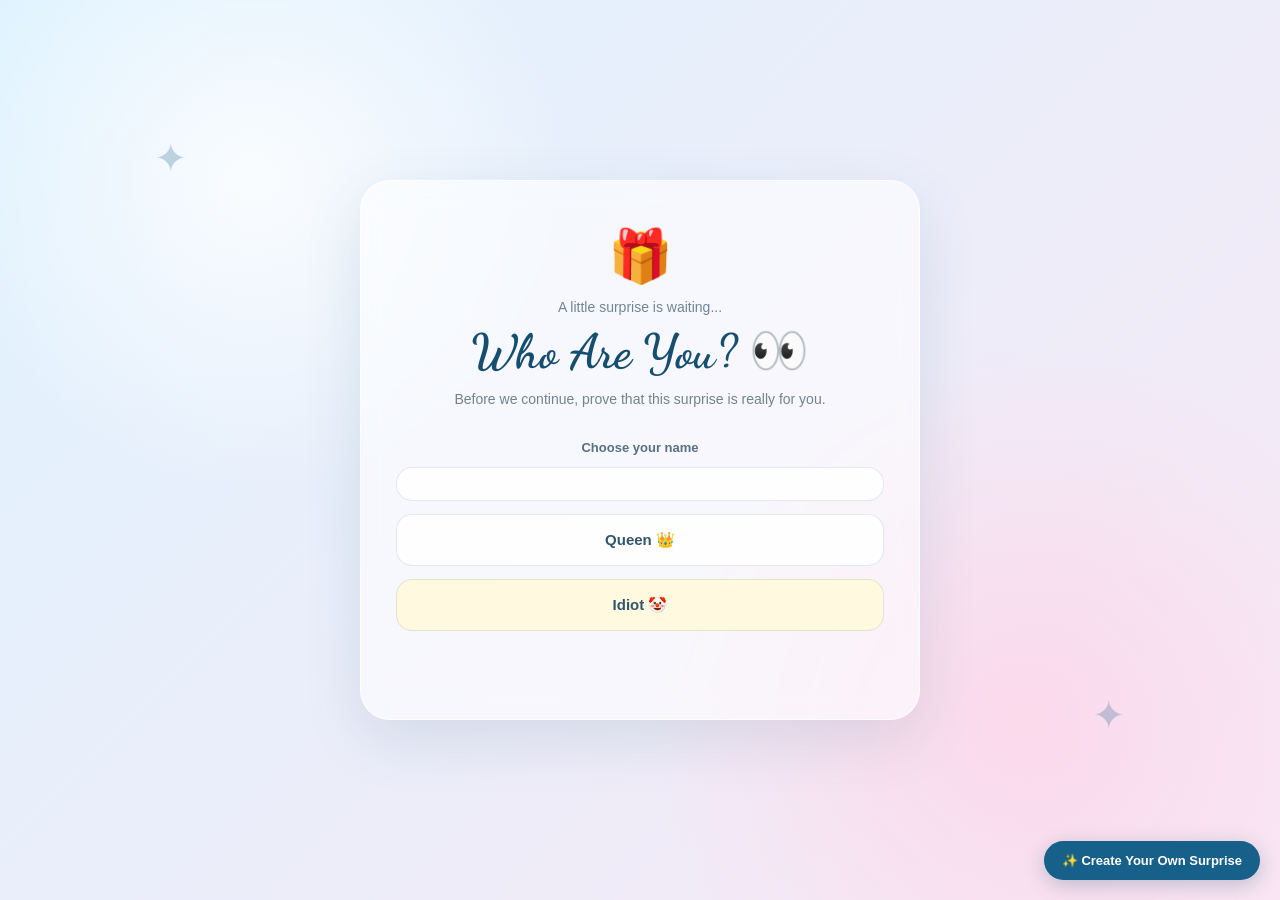
<file: recipient-birthdaywish.html>
<!DOCTYPE html>
<html lang="en">
<head>
    <meta charset="UTF-8">
    <meta name="viewport" content="width=device-width, initial-scale=1.0">

    <title>Who Are You?</title>

    <link rel="stylesheet" href="recipient-birthdaywish.css">

    <link href="https://fonts.googleapis.com/css2?family=Dancing+Script:wght@500;600;700&display=swap" rel="stylesheet">
</head>

<body>

    <div class="who-container">

        <div class="small-gift">🎁</div>

        <p class="question-top">A little surprise is waiting...</p>

        <h1>Who Are You? 👀</h1>

        <p class="subtitle">
            Before we continue, prove that this surprise is really for you.
        </p>

        <div class="name-box">

            <p class="choose-text">Choose your name</p>

            <button class="name-option" id="option1"></button>

            <button class="name-option" id="option2"></button>

            <button class="name-option funny" id="funny-option">
               Idiot 🤡
            </button>

        </div>
      
        <p id="message"></p>

    </div>
      <div class="decode-container" id="decode-screen">

    <div class="lock-icon">🔐</div>

    <p class="decode-small">A secret is waiting...</p>

    <h1>Decode the Surprise</h1>

    <p class="decode-text">
        Enter the secret code to unlock what is waiting for you.
    </p>

    <div class="code-box">
        <input type="text" id="secret-code" placeholder="Enter secret code">
        <button id="unlock-btn">Unlock ✨</button>
    </div>

    <p id="decode-message"></p>

</div>

       <video class="gift-box" muted playsinline>
    <source src="birthday_gift_blue_plaid_corrected.mp4" type="video/mp4">
</video>
      <img id="teddy-bear" src="teddybear.png" alt="Teddy Bear">
       <video class="birthday-letter" autoplay muted playsinline>
       <source src="birthday-letter-pic.webm" type="video/webm">
     </video>
   <video class="birthday-letter-portrait" autoplay muted playsinline>
    <source src="letter_transparent_fixed-2.webm" type="video/webm">
</video>
<video id="letterSound" src="letterbackgroundsound.mp4" preload="auto" playsinline></video>
<audio id="firework-sounds" src="birthday_video_fireworks_slower_v2-1.webm" ></audio>

   <div id="letter-content">
    <h2>Happy Birthday, <span id="recipient"></span>! ❤️</h2>
    <p id="messageBox"></p>

    <p>With love,</p>
    <p id="sender"></p>
</div>


      

<a href="index.html" class="create-surprise-btn">
    ✨ Create Your Own Surprise
</a>

 <script src="recipient-birthdaywish.js"></script>
</body>
</html>
</file>
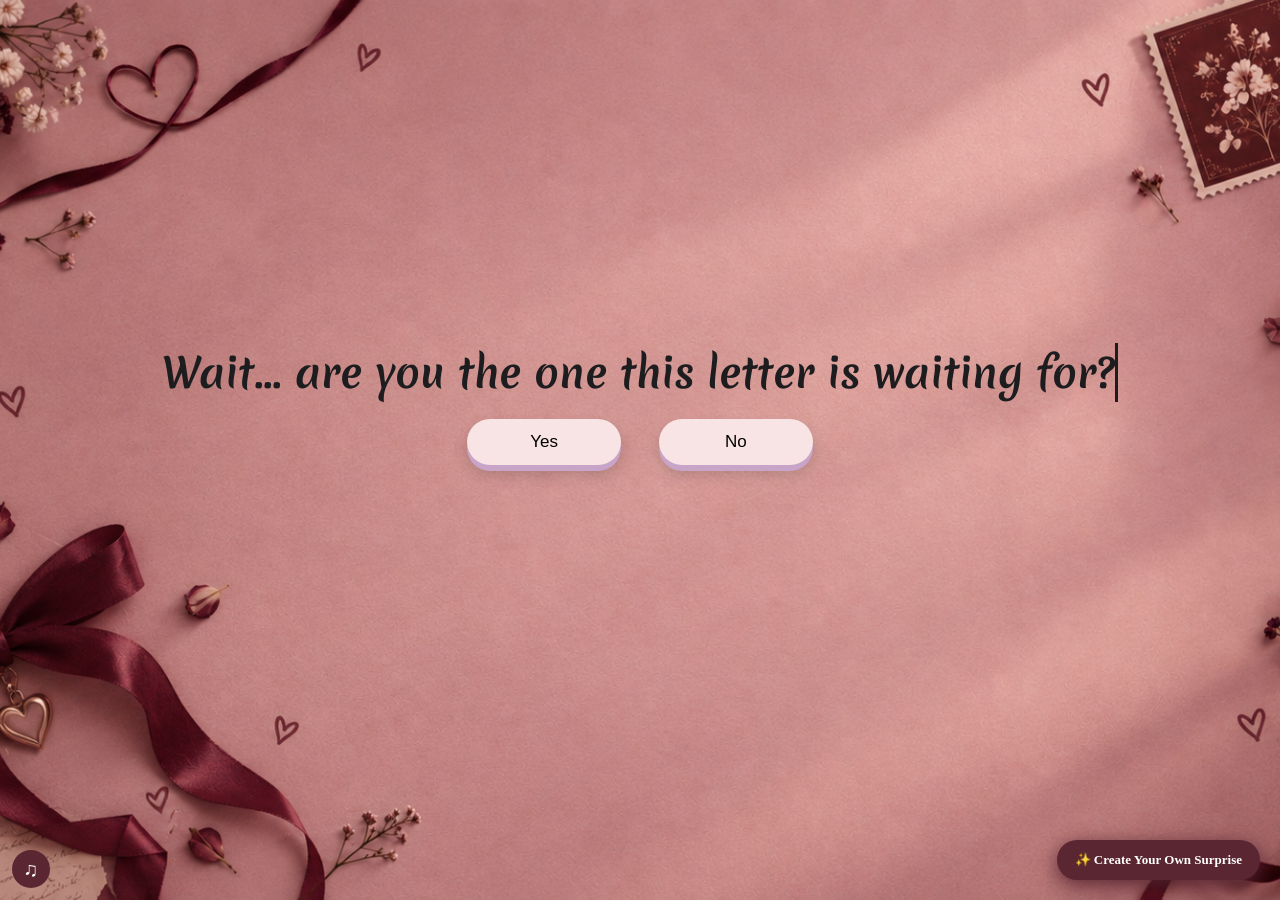
<file: Recipient-letter.html>
<!DOCTYPE html>
<html lang="en">
<head>
    <meta charset="UTF-8">
    <meta name="viewport" content="width=device-width, initial-scale=1.0">
    <title>Love-Letter-Wishes</title>
    <link rel="stylesheet" href="recipient.css">
    <link rel="preconnect" href="https://fonts.googleapis.com">
<link rel="preconnect" href="https://fonts.gstatic.com" crossorigin>
<link href="https://fonts.googleapis.com/css2?family=Merienda:wght@400;600;700&display=swap" rel="stylesheet">
</head>
<body>
    <div class="container1">
    <h1 >Wait... are you the one this letter is waiting for?</h1>
    <div class="buttons">
        <button id="yes">Yes</button>
        <button id="no">No</button>
    </div>
    </div>
    
    <div class="container2">
        <h1 id="yesMessage">
        </h1>
        <h2 id="envelopeHint"> Tap the Envelope to Open Your Surprise 👇🏻</h2>
        <h2 id="letterHint" style="display: none;">
    💌 Open Your Little Love Letter ✨
</h2>
        <video id="gift" muted playsinline>
    <source src="love_letter_transparent-1.webm" type="video/webm">
</video>
    
          <img id="letter" src="letter-pic.png" alt="">

         </div>
    <div id="letter-content">
    <h2>For My Favorite Person <span id="recipientName"></span>!</h2>
    <p><span id="birthday"></span></p>
    <p id="letterMessage"></p>

    <p>With love,</p>
    <p id="senderName"></p>
</div>







<a href="index.html" class="create-surprise-btn">
    ✨ Create Your Own Surprise
</a>



<div class="music-widget">

    <button class="music-toggle" id="musicToggle">
        ♫
    </button>

    <div class="music-popup" id="musicPopup">

        <iframe
            src="https://open.spotify.com/embed/track/0tgVpDi06FyKpA1z0VMD4v?utm_source=generator&theme=0"
            width="100%"
            height="152"
            frameborder="0"
            allow="autoplay; clipboard-write; encrypted-media; fullscreen; picture-in-picture"
            loading="lazy">
        </iframe>

    </div>

</div>

</body>
<script src="Recipient-letter.js"></script>
</html>
</file>
<file: recipient-birthdaywish.css>
* {
    margin: 0;
    padding: 0;
    box-sizing: border-box;
}

body {
    min-height: 100vh;
    display: flex;
    justify-content: center;
    align-items: center;
    overflow: hidden;

    background:
        radial-gradient(circle at 20% 20%, rgba(255, 255, 255, 0.8), transparent 25%),
        radial-gradient(circle at 80% 80%, rgba(255, 210, 230, 0.7), transparent 30%),
        linear-gradient(135deg, #dff3ff, #f8e8f5);

    font-family: Arial, sans-serif;
    color: #244b63;
}

body::before,
body::after {
    content: "✦";
    position: fixed;
    color: rgba(23, 96, 138, 0.25);
    font-size: 40px;
    animation: float 4s ease-in-out infinite;
}

body::before {
    top: 15%;
    left: 12%;
}

body::after {
    right: 12%;
    bottom: 18%;
    animation-delay: 1.5s;
}

.who-container {
    width: 90%;
    max-width: 560px;
    text-align: center;

    padding: 45px 35px;

    background: rgba(255, 255, 255, 0.58);
    border: 1px solid rgba(255, 255, 255, 0.8);
    border-radius: 30px;

    box-shadow: 0 20px 60px rgba(30, 80, 110, 0.12);

    backdrop-filter: blur(12px);

    animation: appear 0.8s ease;
}

.small-gift {
    font-size: 52px;
    margin-bottom: 12px;

    animation: giftFloat 2.5s ease-in-out infinite;
}

.question-top {
    font-size: 14px;
    color: #6f8795;
    margin-bottom: 8px;
}

h1 {
    font-family: "Dancing Script", cursive;
    font-size: 48px;
    color: #164e70;
    margin-bottom: 8px;
}

.subtitle {
    max-width: 400px;
    margin: 0 auto 30px;

    font-size: 14px;
    line-height: 1.6;
    color: #71838d;
}

.name-box {
    width: 100%;
}

.choose-text {
    font-size: 13px;
    font-weight: 600;
    color: #557184;
    margin-bottom: 12px;
}

.name-option {
    display: block;
    width: 100%;

    padding: 16px 20px;
    margin-bottom: 13px;

    border: 1px solid rgba(22, 78, 112, 0.12);
    border-radius: 16px;

    background: rgba(255, 255, 255, 0.85);

    color: #31566c;
    font-size: 15px;
    font-weight: 600;

    cursor: pointer;

    transition: 0.3s ease;
}

.name-option:hover {
    transform: translateY(-3px);
    box-shadow: 0 8px 20px rgba(30, 80, 110, 0.12);
    border-color: #6da8c8;
}

.name-option.funny {
    background: #fff9df;
}

.shake {
    animation: shake 0.45s ease;
}

.correct {
    background: #e8fff1 !important;
    border-color: #62b886 !important;
}

.wrong {
    background: #fff0f0 !important;
    border-color: #df8a8a !important;
}

#message {
    min-height: 25px;
    margin-top: 18px;
    font-size: 14px;
    font-weight: 600;
}

#message.wrong-message {
    color: #d35d5d;
}

#message.correct-message {
    color: #439568;
}

@keyframes appear {
    from {
        opacity: 0;
        transform: translateY(25px);
    }

    to {
        opacity: 1;
        transform: translateY(0);
    }
}

@keyframes giftFloat {

    0%, 100% {
        transform: translateY(0);
    }

    50% {
        transform: translateY(-8px);
    }
}

@keyframes float {

    0%, 100% {
        transform: translateY(0) rotate(0deg);
    }

    50% {
        transform: translateY(-12px) rotate(10deg);
    }
}

@keyframes shake {

    0%, 100% {
        transform: translateX(0);
    }

    20% {
        transform: translateX(-9px);
    }

    40% {
        transform: translateX(9px);
    }

    60% {
        transform: translateX(-6px);
    }

    80% {
        transform: translateX(6px);
    }
}

@media (max-width: 550px) {

    .who-container {
        padding: 35px 22px;
        border-radius: 25px;
    }

    h1 {
        font-size: 40px;
    }

    .small-gift {
        font-size: 45px;
    }

    .subtitle {
        font-size: 13px;
    }
}
.decode-container {
    display: none;
    width: 90%;
    max-width: 560px;
    text-align: center;
    padding: 50px 35px;
    background: rgba(255, 255, 255, 0.55);
    border: 1px solid rgba(255,255,255,0.8);
    border-radius: 30px;
    box-shadow: 0 20px 60px rgba(30,80,110,0.15);
    backdrop-filter: blur(14px);
    animation: decodeAppear 0.9s ease;
}

.lock-icon {
    font-size: 55px;
    margin-bottom: 15px;
}

.decode-small {
    font-size: 14px;
    color: #71838d;
    margin-bottom: 8px;
}

.decode-container h1 {
    font-family: "Dancing Script", cursive;
    font-size: 46px;
    color: #164e70;
    margin-bottom: 10px;
}

.decode-text {
    font-size: 14px;
    color: #71838d;
    line-height: 1.6;
    margin-bottom: 28px;
}

.code-box {
    display: flex;
    gap: 10px;
}

#secret-code {
    flex: 1;
    padding: 15px;
    border: 1px solid rgba(22,78,112,0.15);
    border-radius: 14px;
    outline: none;
    font-size: 14px;
}

#unlock-btn {
    padding: 15px 20px;
    border: none;
    border-radius: 14px;
    background: #315f78;
    color: white;
    font-weight: 600;
    cursor: pointer;
    transition: 0.3s;
}

#unlock-btn:hover {
    transform: translateY(-2px);
}

#decode-message {
    margin-top: 18px;
    font-size: 14px;
    font-weight: 600;
}

.decode-wrong {
    color: #d35d5d;
}

@keyframes decodeAppear {

    from {
        opacity: 0;
        transform: translateY(25px);
    }

    to {
        opacity: 1;
        transform: translateY(0);
    }
}
 




video.gift-box {
    display: none;
    position: fixed;
    inset: 0;

    width: 100vw;
    height: 100vh;
    max-width: none;

    padding: 0;
    margin: 0;
    border: none;
    border-radius: 0;

    object-fit: cover;
    object-position: center;

    background: transparent;
    z-index: 1;
}



/* Teddy Bear: Center se Left Side */
#teddy-bear {
    position: fixed;
    z-index: 9999;

    top: 50%;
    left: 50%;

    width: 40%;
    height: 60%;
    object-fit: contain;

    display: none;

    transform: translate(-50%, -50%);
    transition:
        left 1.8s ease-in-out,
        top 1.8s ease-in-out,
        transform 1.8s ease-in-out;
}

/* Teddy ko left side par move karna */
#teddy-bear.move-left {
    left: 25%;
    top: 50%;
    transform: translate(-50%, -50%) scale(0.85);
}

@media (max-width: 550px) {
    #teddy-bear {
        width: 55%;
        height: 45%;
    }

    #teddy-bear.move-left {
        left: 25%;
        transform: translate(-50%, -50%) scale(0.85);
    }
}

@keyframes giftAppear {
    from {
        opacity: 0;
        transform: translateY(25px) scale(0.97);
    }
    to {
        opacity: 1;
        transform: translateY(0) scale(1);
    }
}

#teddy-bear{
     position: fixed;
    z-index: 9999;
    top: 53%;
    left: 50%;
    transform: translate(-50%, -50%);
    display: none;
    height: 60%;
    width: 40%;



}
body:has(#teddy-bear[style*="block"])::after {
    content: "";
    position: fixed;
    inset: 0;
    backdrop-filter: blur(6px);
    z-index: 9998;
}
@media (max-width: 550px) {
    .decode-container {
        padding: 40px 22px;
    }

    .decode-container h1 {
        font-size: 40px;
    }

    .code-box {
        flex-direction: column;
    }
}

.birthday-letter-portrait {
    position: fixed;
    inset: 0;
    display: none;
    width: 100vw;
    height: 100vh;
    object-fit: contain;
    z-index: 10000;
    background: transparent;
}


.birthday-letter {
    position: fixed;
    right: -2%;
    width: 70vw;
    height: 90vh;
    object-fit: contain;
    z-index: 10000;
    background: transparent;
    display: none;
}

#letter-content {
    position: fixed;
    top: 39%;
    right: 10vw;
    width: 42vw;
    height: auto;
    min-height: 35vh;
    z-index: 10001;
    padding: 25px;
    box-sizing: border-box;

    display: none;
    flex-direction: column;
    justify-content: center;
    align-items: center;
    text-align: center;
}
#letter-content p {
    line-height: 1.5;
}

#letterSound {
  display: none;
}
@media (min-width: 601px) and (max-width: 765px) {
    #letter-content {
        width: 48vw;
        height: auto;
        top: 35%;
        padding: 8px;
    }

    #letter-content p {
        font-size: 12px;
        line-height: 1.5;
    }

    #messageBox {
        width: 100%;
        overflow-wrap: anywhere;
    }
}
@media (max-width: 765px) {
    
/* Letter emerges from the gift box on mobile */
    .birthday-letter-portrait.letter-emerge {
        display: block;
        animation: letterEmerge 1.8s ease-out forwards;
    }

   
@keyframes letterEmerge {
    0% {
        transform: translateY(12vh) scale(0.15);
        opacity: 0;
        clip-path: inset(0 0 70% 0);
    }

    40% {
        opacity: 1;
        clip-path: inset(0 0 35% 0);
    }

    75% {
        clip-path: inset(0 0 5% 0);
    }

    100% {
        transform: translateY(0) scale(1);
        opacity: 1;
        clip-path: inset(0 0 0 0);
    }
}


        #teddy-bear {
        display: none !important;
    }

    .birthday-letter{
        display: none;
    }
    /* Mobile portrait: Teddy Bear moves upward */
    #teddy-bear {
        width: 38%;
        height: 35%;
        top: 53%;
        transition: top 1.8s ease-in-out,
                    transform 1.8s ease-in-out;
    }

    #teddy-bear.move-up {
        top: 17%;
        transform: translate(-50%, -50%) scale(0.85);
    }

    .birthday-letter-portrait {
       
        position: fixed;
        top: 5%;
        width: 100vw;
        height: 100vh;
        object-fit: contain;
    }
#letter-content {
    position: fixed;
    top: 38%;
    left: 50%;
    transform: translateX(-50%);

    width: 68vw;
    max-width: 280px;
    height: 25vh;
    min-height: 120px;

    padding: 5px;
    box-sizing: border-box;
    z-index: 10001;

    display: none;
    flex-direction: column;
    justify-content: center;
    align-items: center;
    text-align: center;
}

#letter-content h2 {
    font-size: clamp(12px, 3.5vw, 18px);
    margin-bottom: 5px;
}

#letter-content p {
    font-size: clamp(10px, 2.8vw, 14px);
    line-height: 1.3;
    overflow-wrap: anywhere;
    margin-bottom: 3px;
}
    #messageBox{
        font-size: 1rem;
    }



}





@media (max-width: 615px) {

     .birthday-letter-portrait {
        position: fixed;
        top: 0%;
        width: 100vw;
        height: 100vh;
        object-fit: contain;
    }
        #teddy-bear {
        display: none !important;
    }

    .birthday-letter{
        display: none;
    }
   

    /* .birthday-letter-portrait {
        display: none;
        position: fixed;
        top: 5%;
        width: 100vw;
        height: 100vh;
        object-fit: contain;
    } */
#letter-content{
         position: fixed;
       top: 44%;
    left: 50%;
    transform: translateX(-50%);
   width: 55vw;
max-width: 255px;
    height: 25vh;
     padding: 5px;
    box-sizing: border-box;
    z-index: 10001;
    font-size: 1rem;
    display: none;
    flex-direction: column;
    justify-content: center;
    align-items: center;
    text-align: center;
    }

#letter-content h2 {
    font-size: clamp(12px, 3.5vw, 18px);
    margin-bottom: 5px;
}

#letter-content p {
    font-size: clamp(10px, 2.8vw, 14px);
    line-height: 1.3;
    overflow-wrap: anywhere;
    margin-bottom: 3px;
}
    #messageBox{
        font-size: 1rem;
    }
}





@media (max-width: 560px) {
        #teddy-bear {
        display: none !important;
    }

    .birthday-letter{
        display: none;
    }
   
#letter-content{
         position: fixed;

           top: 38%;
    left: 50%;
    transform: translateX(-50%);

   width: 68vw;
max-width: 280px;
    height: 25vh;

    padding: 5px;
    box-sizing: border-box;

    z-index: 10001;

    display: none;
    flex-direction: column;
    justify-content: center;
    align-items: center;
    text-align: center;
    }
#letter-content p {
    font-size: clamp(10px, 2.8vw, 14px);
    line-height: 1.1;
    overflow-wrap: anywhere;
    margin-bottom: 3px;
}

}

/* Fix letter text overflowing in landscape */
#letter-content {
    min-width: 0;
}

#letter-content h2,
#letter-content p {
    max-width: 100%;
    min-width: 0;
    white-space: normal;
    overflow-wrap: anywhere;
    word-break: normal;
}

#messageBox {
    width: 100%;
    max-width: 100%;
    min-width: 0;
    white-space: normal;
    overflow-wrap: anywhere;
    line-height: 1.3;
}

@media (min-width: 766px) and (max-width: 1555px) {
    #letter-content {
        top: 32%;
        right: 11vw;
        width: 41vw;
        height: auto;
        min-height: 35vh;
        max-height: none;
        overflow: visible;
        padding: 10px;
        box-sizing: border-box;
    }

    #letter-content p {
        font-size: clamp(11px, 0.9vw, 14px);
        line-height: 1.3;
        overflow-wrap: anywhere;
    }

    #messageBox {
        width: 100%;
        max-height: none;
        overflow: visible;
    }
}


@media (min-width: 766px) and (max-width: 1100px) {
   
   .birthday-letter {
    height: 60vh;
    width: 70vw;
    object-fit: fill;
}
   
    #letter-content {
        top: 33%;
        right: 8vw;
        width: 45vw;
        height: auto;
        padding: 0px;
        overflow: visible;
    }

    #letter-content h2 {
        font-size: 16px;
        margin-bottom: 5px;
    }

    #letter-content p {
        font-size: 12px;
        line-height: 1.1;
        margin-bottom: 4px;
        overflow-wrap: anywhere;
    }

    #messageBox {
        width: 100%;
        max-height: none;
        overflow: visible;
    }
}




.create-surprise-btn {
    position: fixed;
    right: 20px;
    bottom: 20px;
    z-index: 100000;

    padding: 12px 18px;
    border-radius: 30px;
    background: #17608A;
    color: #fff;
    text-decoration: none;
    font-size: 13px;
    font-weight: 600;

    box-shadow: 0 5px 20px rgba(22, 78, 112, 0.25);
    transition: 0.3s ease;
}

.create-surprise-btn:hover {
    background: #164E70;
    transform: translateY(-3px);
}

@media (max-width: 550px) {
    .create-surprise-btn {
        right: 12px;
        bottom: 12px;
        padding: 10px 13px;
        font-size: 11px;
    }
}
</file>
<file: recipient.css>
*{
    margin: 0;
    padding: 0;
    box-sizing: border-box;
}
html, body {
    width: 100%;
    min-height: 100%;
    margin: 0;
}
body{
    background-image: url("love-letter-background.png");
    background-size: cover;
    background-position: center;
    background-repeat: no-repeat;
    min-height: 100vh;
        display: flex;
    justify-content: center;
    align-items: center;
    text-align: center;
}



.music-player {
    position: fixed;
    bottom: -11px;
    left: 20px;
    z-index: 100001;
    width: 230px;
    height: 80px;
    border-radius: 12px;
    overflow: hidden;
    box-shadow: 0 4px 15px rgba(90, 38, 49, 0.2);
}

.container1{
     height: 49vh;
    margin-top: 13vh;
    width: 100%;
    padding: 55px;

}

.buttons{
    height: 10vh;
}
.container1 h1 {
    display: block;
    width: fit-content;
    max-width: 100%;
    margin: 0 auto;
    font-family: Merienda, cursive;
    font-size: clamp(20px, 5vw, 2.55rem);
    color: #1d1d1f;
    overflow: hidden;
    white-space: nowrap;
    border-right: 3px solid #1d1d1f;
    animation: typing 2.5s steps(45, end) forwards,
               cursorBlink 0.7s step-end 4;
}
h1{ 
    font-family: Merienda;
        font-size: 2.55rem;
}
button{
    padding: 12px;
    width: 12vw;
    padding: 18px;
    border-radius: 6px;
    background-color: rgb(248, 228, 228);
    border: none;
    margin: 17PX;
    border: 1px solid violet;
}
button:active{
    border: 1px solid black;
}

.container2{
    display: none;

    
    
}

.container1 {
    position: relative;

}

#yes,
#no {
    padding: 13px 28px;
    border: none;
    border-radius: 50px;
    font-size: 17px;
    cursor: pointer;
}

#no {
    position: relative;
    transition:
        transform 0.35s cubic-bezier(.2, .8, .2, 1);
}



     #gift {
          height: 100vh;
    width: 100vw;
       position: relative;
    z-index: 2;
    object-fit: contain;
    cursor: pointer;
    top: -11vh;
    
}
.container2 h2{
    font-size: 1.66rem;
        position: relative;
    top: 8vh;

    
}
#letter {
    width: 45vw;
    height: 100vh;
    position: fixed;
    z-index: 9999;
    top: 53%;
    left: 50%;
    transform: translate(-50%, -50%);
    display: none;
    
}
#letter-content{
     width: fit-content;
    max-width: 30vw;
    height: auto;
    min-height: 0;
    text-align: center;
    position: fixed;
    z-index: 9999;
    top: 53%;
    left: 50%;
    line-height: 1.9;
    transform: translate(-50%, -50%);
      padding: 30px;
    box-sizing: border-box;
    display: none;
}
#letterMessage{
     width: auto;
    max-width: 100%;
    box-sizing: border-box;
    overflow-wrap: break-word;
    word-wrap: break-word;
    font-size: 0.88rem;
}
#letter-content h2{
   font-size: 1.55rem;
}
#recipientName{
     font-size: 1.55rem;
}


@media (max-width: 1100px) {
    body {
        
        background-size: 100% 100%;
        background-position: center;
        background-repeat: no-repeat;
    
    }
    .container1 {
        margin-top: 1.5vh;
        width: 103%;
        padding: 0px;
        text-align: center;
        display: flex;
        justify-content: center;
        align-items: center;
        flex-direction: column;
        
    }
#letter {
    width: 54vw;
}
    .music-player {
       bottom: -11px;
    }
       #letter-content{
           width: fit-content;
        max-width: 45vw;
        height: auto;
        min-height: 0;
        text-align: center;
        position: fixed;
        z-index: 9999;
        top: 55%;
        left: 50%;
        line-height: 1.4;
}

#letter-content h2{
   font-size: 1.66rem;
}
#recipientName{
     font-size: 1.66rem;
}
}

@media (max-width: 635px) {
    body {
        background-image: url("recipient-bg-wish.png");
        background-size: 100% 100%;
        background-position: center;
        background-repeat: no-repeat;
    
    }

    #letter {
    width: 64vw;
}
    
}
@media (max-width:750px) {
   
    h1 {
       font-size: 1.65rem;
    }
    #envelopeHint {
        font-size: 1rem;
}
#letterHint{
   font-size: 1rem; 
}
#letter {
    width: 64vw;
}}
@media (max-width:830px) {

     #letter-content{
     width: fit-content;
        max-width: 98vw;
        height: auto;
        min-height: 0;
        text-align: center;
        position: fixed;
        z-index: 9999;
        top: 57%;
        left: 50%;
        line-height: 1.2;
}

#letter-content h2{
   font-size: 1.55rem;
}
#recipientName{
     font-size: 1.66rem;
}

    #no{
        height: 8vh;
        width: 25vw;
    }
    #yes{
        height: 8vh;
        width: 25vw;
    }
    #letter {
    width: 64vw;
}

}
@media (max-width:465px) {

        h1 {
    font-size: 2rem;
}
  #yes{
      
    border-radius: 13px;
    font-size: 14px;
    padding: 0px;
            width: 28vw;
}
#no{
    border-radius: 13px;
    font-size: 14px;
    padding: 0px;
            width: 28vw; 
}
#letter {
    height: 95vh;
    width: 89vw;
}
}



@media (max-width:418px) {
   #gift{
    top: -16vh;
   }
            #letterHint {
        font-size: 0.77rem;
        margin-top: -5vh;
    }
       h1 {
        font-size: 1.33rem;
        margin-top: 13vh;
    
}
    #envelopeHint {
        font-size: 0.77rem;
        margin-top: -5vh;
    }
  #yes{
      
    border-radius: 15px;
    font-size: 14px;
    padding: 0px;
            width: 28vw;
}
#no{
    border-radius: 20px;
    font-size: 14px;
    padding: 0px;
            width: 28vw; 
}

 body {
        overflow-x: hidden;
    }

    .container1 {
        overflow: visible;
    }



}
@media (max-width: 635px) {
   body {
        background-image: url("recipient-bg-wish.png");
        background-size: 100% 100%;
        background-position: center;
        background-repeat: no-repeat;
    
    }
     .container1 {
        height: 35vh;
 padding: 5px;
     }
     #gift{
    top: -16vh;
   }
            #letterHint {
        margin-top: -5vh;
    }
       h1 {
        margin-top: 13vh;
    
}
    #envelopeHint {
        margin-top: -5vh;
    }

          #letter-content{
           width: fit-content;
        max-width: 100vw;
        height: auto;
        min-height: 0;
        text-align: center;
        position: fixed;
        z-index: 9999;
        top: 57%;
        left: 50%;
        line-height: 1.1;
}

#letter-content h2{
   font-size: 1.22rem;
}
#recipientName{
     font-size: 1.33rem;
     font-weight: bold;
}

#senderName{
     font-size: 1.33rem;
     font-weight: bold;
}

#content-message{
    font-size: 0.66rem;

}

}




.container2 h1 .animated-word {
    display: inline-block;
    opacity: 0;
    animation: wordReveal 0.7s ease forwards;
}

.container2 h1 .animated-word:nth-child(1) { animation-delay: 0.1s; }
.container2 h1 .animated-word:nth-child(2) { animation-delay: 0.2s; }
.container2 h1 .animated-word:nth-child(3) { animation-delay: 0.3s; }
.container2 h1 .animated-word:nth-child(4) { animation-delay: 0.4s; }
.container2 h1 .animated-word:nth-child(5) { animation-delay: 0.5s; }
.container2 h1 .animated-word:nth-child(6) { animation-delay: 0.6s; }
.container2 h1 .animated-word:nth-child(7) { animation-delay: 0.7s; }

@keyframes wordReveal {
    from {
        opacity: 0;
        transform: translateY(22px);
        filter: blur(6px);
    }

    to {
        opacity: 1;
        transform: translateY(0);
        filter: blur(0);
    }
}

@media (prefers-reduced-motion: reduce) {
    .container2 h1 .animated-word {
        animation: none;
        opacity: 1;
        transform: none;
        filter: none;
    }
}




.letter-hint-animation {
    animation: letterHintReveal 0s ease both;
}

@keyframes letterHintReveal {
    from {
        opacity: 0;
        transform: translateY(15px);
        filter: blur(5px);
    }

    to {
        opacity: 1;
        transform: translateY(0);
        filter: blur(0);
    }
}




/* Animation */
@keyframes anim-text {
    from {
        opacity: 0;
        transform: scale(0.5);
    }
    to {
        opacity: 1;
        transform: scale(1);
    }
}

/* Existing letter hint */
#letterHint {
    animation: anim-text 0.6s ease 0s both;
}

/* Existing envelope hint */
#envelopeHint {
    animation: anim-text 0.6s ease 0s both;
}

/* Existing letter content */
#letter-content h2,
#letter-content p {
    animation: anim-text 0.6s ease 0s both;
}


.container1 h1 {
    display: block;
    width: fit-content;
    max-width: 100%;
    margin: 0 auto;
    font-family: Merienda, cursive;
    font-size: clamp(20px, 5vw, 2.55rem);
    color: #1d1d1f;
    overflow: hidden;
    white-space: nowrap;
    border-right: 3px solid #1d1d1f;
    animation: typing 2.5s steps(45, end) forwards,
               cursorBlink 0.7s step-end 4;
}

@keyframes typing {
    from { max-width: 0; }
    to { max-width: 100%; }
}

@keyframes cursorBlink {
    50% { border-color: transparent; }
}





#yes,
#no {
    box-shadow: 0 6px 0 #c9a4c9,
                0 9px 16px rgba(0, 0, 0, 0.18);
    transition: transform 0.15s ease,
                box-shadow 0.15s ease;
}

#yes:hover,
#no:hover {
    transform: translateY(-3px);
    box-shadow: 0 9px 0 #c9a4c9,
                0 12px 20px rgba(0, 0, 0, 0.2);
}

#yes:active,
#no:active {
    transform: translateY(4px);
    box-shadow: 0 2px 0 #c9a4c9;
}





.create-surprise-btn {
    position: fixed;
    right: 20px;
    bottom: 20px;
    z-index: 100000;

    padding: 12px 18px;
    border-radius: 30px;
    background: #5A2631;
    color: #fff;
    text-decoration: none;
    font-size: 13px;
    font-weight: 600;

    box-shadow: 0 5px 20px #5A2631;
    transition: 0.3s ease;
}

.create-surprise-btn:hover {
    background:#5A2631;
    transform: translateY(-3px);
}

@media (max-width: 550px) {

    #gift{
    top: -16vh;
   }
            #letterHint {
        font-size: 0.77rem;
        margin-top: -5vh;
    }
       h1 {
        font-size: 1.33rem;
        margin-top: 13vh;
    
}
    #envelopeHint {
        font-size: 0.77rem;
        margin-top: -5vh;
    }

    .create-surprise-btn {
        right: 12px;
        bottom: 12px;
        padding: 10px 13px;
        font-size: 11px;
    }
    #letter {
           width: 98vw;
        height: 96vh;
        margin-top: -33px;

}
.music-player {
    position: fixed;
    bottom: 20px;
    left: 20px;
    z-index: 0;
    width: 230px;
    height: 80px;
    border-radius: 12px;

    box-shadow: 0 4px 15px rgba(90, 38, 49, 0.2);
}

          #letter-content{
                width: 85vw;
        height: auto;
        min-height: 0;
        text-align: center;
        position: fixed;
        z-index: 9999;
        top: 50%;
        left: 50%;
        line-height: 1.2;
}

#letter-content h2{
   font-size: 1.33rem;
}
#recipientName{
     font-size: 1.33rem;
     font-weight: bold;
}

#senderName{
     font-size: 1.33rem;
     font-weight: bold;
}

#content-message{
    font-size: 0.66rem;

}
}


.music-player {
    position: fixed;
    bottom: 20px;
    left: 20px;
    z-index: 100001;
    width: 230px;
    height: 80px;
    border-radius: 12px;
    overflow: hidden;
    box-shadow: 0 4px 15px rgba(90, 38, 49, 0.2);
}

.music-player iframe {
    display: block;
    width: 100%;
    height: 80px;
    border: none;
}

@media (max-width: 550px) {
    .music-player {
             width: 190px; /* 150px ki jagah */
        height: 80px;
        bottom: 0px;
        
    }
    .e-101111-icon * {
        display: none;
    }
.create-surprise-btn {
    position: fixed;
    right: 10px;
    width: 164px;
    padding: 6px 19px;
   
}
}


@media (min-width: 300px) and (max-width: 1100px) {
    .container1 h1 {
        width: 100%;
        max-width: 100%;
        white-space: normal;
        overflow: visible;
        overflow-wrap: break-word;
    }
 

}




@media (max-width: 550px) {

    #gift{
    top: -16vh;
   }
            #letterHint {
        font-size: 0.77rem;
        margin-top: -5vh;
    }
       h1 {
        font-size: 1.33rem;
        margin-top: 13vh;
    
}
    #envelopeHint {
        font-size: 0.77rem;
        margin-top: -5vh;
    }

container1{
               display: flex;
        justify-content: center;
        flex-direction: column;
        gap: 2vh;
    }
    .music-player {
        width: 190px;
        height: 80px;
        bottom: 8px;
        left: 8px;
        overflow: hidden;
    }

    .music-player iframe {
        width: 190px;
        height: 80px;
    }
    body {
    background-image: url("recipient-bg-wish.png");
    background-size: 100% 100%;
    background-position: center;
    background-repeat: no-repeat;
    background-attachment: fixed;

    min-height: 100vh;
    margin: 0;

    display: flex;
    justify-content: center;
    align-items: center;
    text-align: center;
}
  .music-widget {
        left: 8px;
        bottom: 8px;
    }

    .music-toggle {
          width: 50px;
    height: 50px;
    font-size: 27px;
    text-align: center;
    display: flex;
justify-content: center;
align-items: center;
    }

    .music-popup {
        width: 220px;
        bottom: 42px;
    }
}

/* Music Toggle */

.music-widget {
    position: fixed;
    left: 12px;
    bottom: 12px;
    z-index: 100001;
}

.music-toggle {
    width: 38px;
    height: 38px;
    padding: 0;
    margin: 0;

    border-radius: 50%;
    border: none;
    background: #5A2631;
    color: white;

    font-size: 20px;
    cursor: pointer;
}

/* Spotify popup hidden */

.music-popup {
    display: none;

    position: absolute;
    bottom: 44px;
    left: 0;

    width: 200px;
    max-width: calc(100vw - 24px);

    border-radius: 12px;
    overflow: hidden;
}

.music-popup.show {
    display: block;
}

.music-popup iframe {
    display: block;
    width: 100%;
    height: 80px;
    border: none;
}

@media (max-width: 370px) {
            #letter-content{
                    width: 92vw;
        height: auto;
        min-height: 0;
        text-align: center;
        position: fixed;
        z-index: 9999;
        top: 50%;
        left: 50%;
        line-height: 1.1;
}

#letter-content h2{
   font-size: 1.33rem;
}
#recipientName{
     font-size: 1.33rem;
     font-weight: bold;
}

#senderName{
     font-size: 1.33rem;
     font-weight: bold;
}

#content-message{
   font-size: 0.77rem;

}
}
</file>
